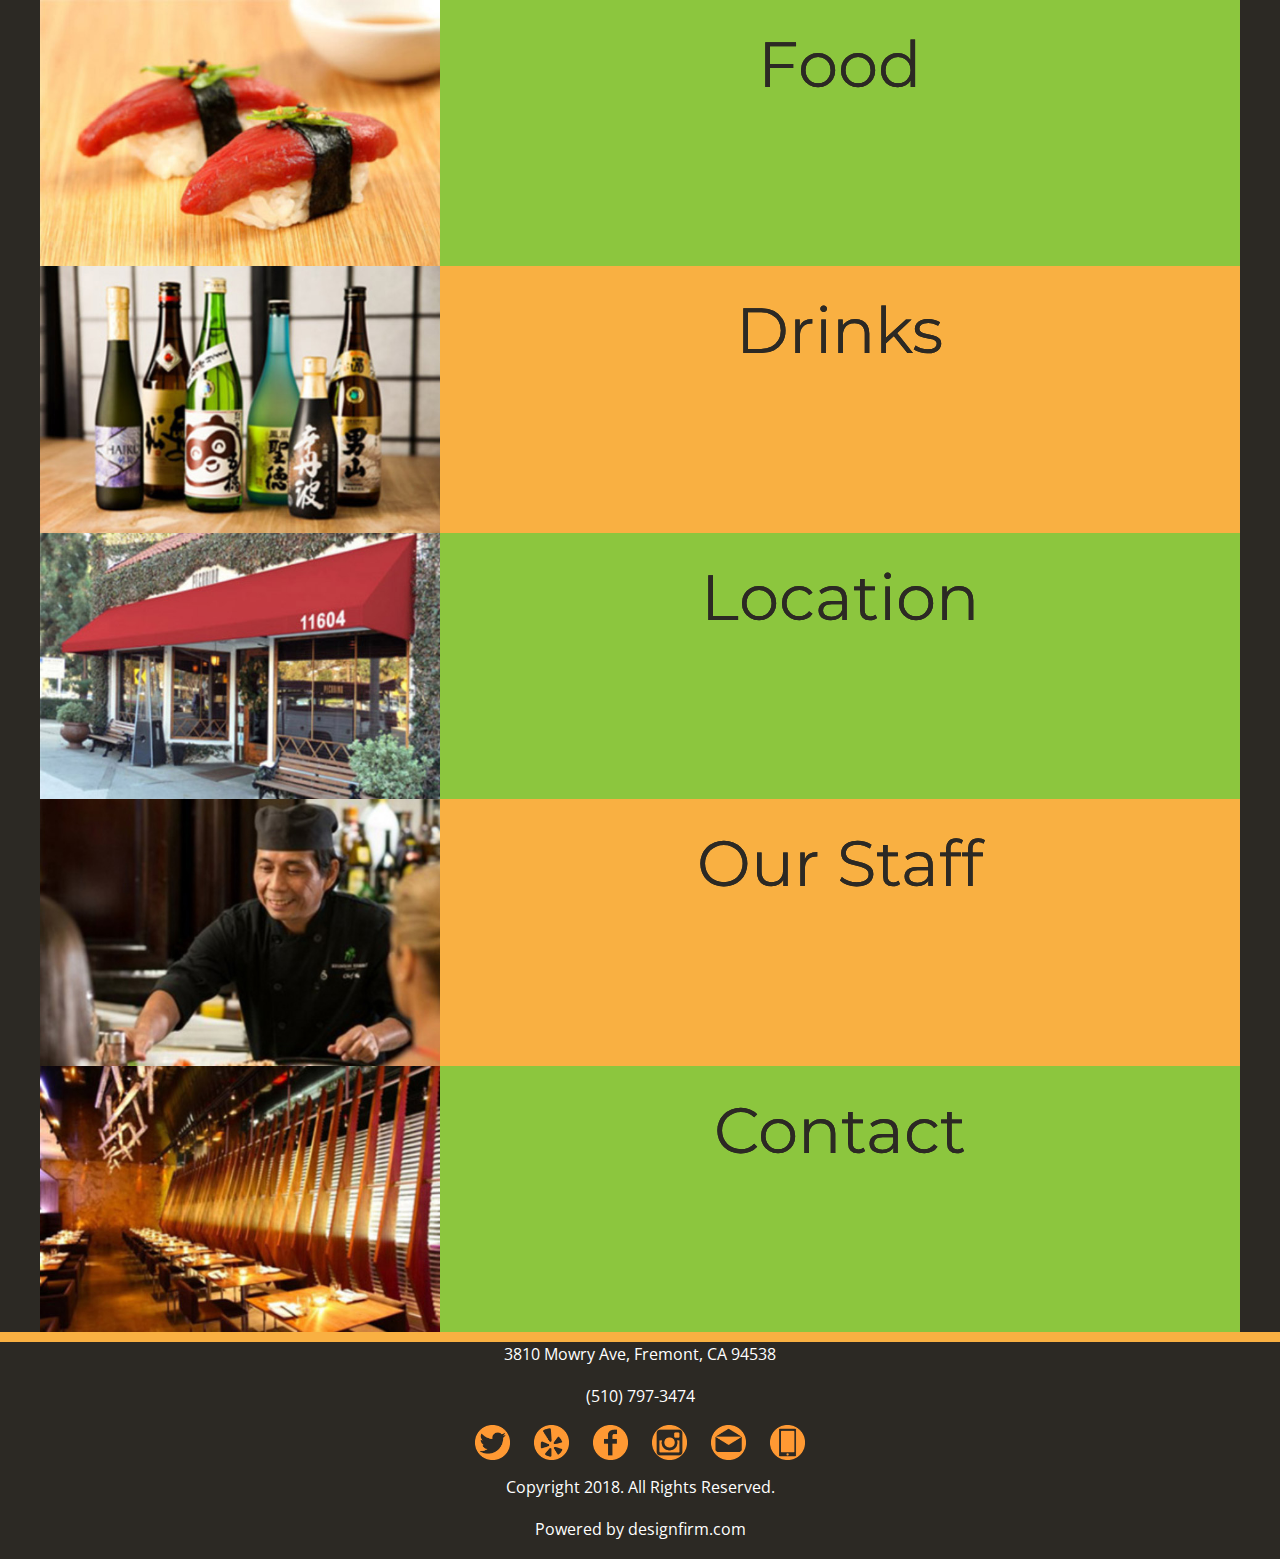
<file: index.html>
<!doctype html>
<html class="no-js" lang="en" dir="ltr">
  <head>
    <!-- Global site tag (gtag.js) - Google Analytics -->
    <script async src="https://www.googletagmanager.com/gtag/js?id=UA-130548534-3"></script>
    <script>
      window.dataLayer = window.dataLayer || [];
      function gtag(){dataLayer.push(arguments);}
      gtag('js', new Date());
      gtag('config', 'UA-130548534-3');
    </script>

    <!--Compatibility-->
    <meta charset="utf-8">
    <meta http-equiv="X-UA-Compatible" content="ie=edge">

    <!-- Social Metadata-->
    <meta property="og:title" content="Aniki's Sushi and Sake Bar">
    <meta property="og:description" content="Great selection of sushi and sake in Fremont.">
    <meta property="og:image" content="https://xs9734.github.io/anikisushi/images/food.jpg">
    <meta property="og:url" content="https://xs9734.github.io/anikisushi/index.html">
    <meta property="og:type" content="restaurant.restaurant">
    <meta name="twitter:title" content="Aniki's Sushi and Sake Bar ">
    <meta name="twitter:description" content="Great selection of sushi and sake located in Fremont.">
    <meta name="twitter:image" content="https://xs9734.github.io/anikisushi/images/food.jpg">
    <meta name="twitter:card" content="summary_large_image"> 



    <!-- Author & SEO Info-->
    <meta name="author" content="David Cervantes">
    <meta name="keywords" content="aniki, Sushi Bar, Sushi, Sake, Fremont, Sushi Restaurant, Japanese Cuisine, Food ">
    <meta name="description" content="Aniki's Sushi is a restaurant and sake bar located on Mowry Avenue and Fremont Boulevard in Fremont California. The menu contains many delicious options such as sushi platters, sashimi, bento bowls, katsu and a great selection of sake.">
    <meta name="viewport" content="width=device-width, initial-scale=1.0">
    <title>Aniki's Sushi | Restaurant and Sake Bar</title>
    <link href="https://fonts.googleapis.com/css?family=Montserrat:400,700|Open+Sans:300i,400" rel="stylesheet"> 
    <link rel="stylesheet" href="css/foundation.css">
    <link rel="stylesheet" href="css/app.css">
  </head>
  
  <body>

    <!-- Mobile Navigation -->
    <div id="mobile-nav" class="title-bar topbar-center-logo-mobile" data-responsive-toggle="topbar-center-logo" data-hide-for="large">
      <div class="title-bar-left">
        <div class="title-bar-title"><a href="index.html"><img src="images/aniki_logo.png" alt="Aniki Sushi Logo"/></a></div>
      </div>
      <div class="title-bar-right">
        <button class="hollow button warning large" id="nav-button" type="button" data-toggle="example-dropdown-bottom-right" onclick="menubuttonanimate(this)">
          <div class="bar1"></div>
          <div class="bar2"></div>
          <div class="bar3"></div>
        </button>
        <nav class="dropdown-pane" data-position="bottom" data-alignment="right" id="example-dropdown-bottom-right" data-dropdown data-auto-focus="true">
          <!-- My dropdown content in here -->
          <ul>
            <li><a href="pages/food.html">Food</a></li>
            <li><a href="pages/drinks.html">Drinks</a></li>
            <li><a href="pages/location.html">Location</a></li>
            <li><a href="pages/staff.html">Our&nbsp;Staff</a></li>
            <li><a href="pages/contact.html">Contact</a></li>
          </ul>
        </nav>
      </div>
    </div>

  <!-- Tablet & Desktop Navigation -->
<!--
  <div class="top-bar topbar-center-logo" id="topbar-center-logo" data-hide-for="large">
    <div class="top-bar-left">
      <ul class="menu vertical medium-horizontal">
        <li><a href="pages/food.html">Food</a></li>
        <li><a href="pages/food.html">Drinks</a></li>
        <li><a href="pages/location.html">Location</a></li>
      </ul>
    </div>
    <div class="top-bar-center">
      <a href="#"><img src="https://placehold.it/100x39" alt="" /></a>
    </div>
    <div class="top-bar-right">
      <ul class="menu vertical medium-horizontal">
        <li><a href="pages/staff.html">Our&nbsp;Staff</a></li>
        <li><a href="pages/contact.html">Contact</a></li>

      </ul>
    </div>
  </div>
-->

  <!-- Main Content -->
  <div class="grid-container">

    <!-- Food Tab -->
    <div id="first-box" class="grid-x grid-padding-x">
      <div  class="small-12 medium-4 cell">
        <a href="pages/food.html">
          <img src="images/food.jpg" alt="">
        </a>
      </div>
      <div class="small-12 medium-8 cell nav-box-odd text-center">
        <a href="pages/food.html">
          Food
        </a>
      </div>
    </div>
    
    <!-- Drinks Tab-->
    <div class="grid-x grid-padding-x">
      <div class="small-12 medium-4 cell">
        <a href="pages/drinks.html">
          <img src="images/drinks.jpg" alt="">
        </a>
      </div>
      <div class="small-12 medium-8 cell nav-box-even text-center">
        <a href="pages/drinks.html">
          Drinks
        </a>
      </div>
    </div>

    <!-- Location Tab -->
    <div class="grid-x grid-padding-x">
      <div class="small-12 medium-4 cell">
        <a href="pages/location.html">
          <img src="images/location.jpg" alt="Aniki's Sushi outdoor view">
        </a>
      </div>
      <div class="small-12 medium-8 cell nav-box-odd text-center">
        <a href="pages/location.html">
          Location
        </a>
      </div>
    </div>
    
    <!-- Our Staff Tab-->
    <div class="grid-x grid-padding-x">
      <div class="small-12 medium-4 cell">
        <a href="pages/staff.html">
          <img src="images/staff.jpg" alt="">
        </a>
      </div>
      <div class="small-12 medium-8 cell nav-box-even text-center">
        <a href="pages/staff.html">
          Our Staff
        </a>
      </div>
    </div>

    <!-- Contact Tab -->
    <div class="grid-x grid-padding-x">
        <div class="small-12 medium-4 cell">
          <a href="pages/contact.html">
            <img src="images/contact.jpg" alt="">
          </a>
        </div>
        <div class="small-12 medium-8 cell nav-box-odd text-center">
          <a href="pages/contact.html">
            Contact
          </a>
        </div>
      </div>
      
  </div>

  <footer>
    <p> 3810 Mowry Ave, Fremont, CA 94538</p>
    <p> (510) 797-3474</p>
    <ul id="footer-social-list">
      <li>
        <a href="https://www.twitter.com/" target="_blank" rel="noreferrer"> 
          <img src="images/social/twit.png" alt="" height="35px" width="35px">
        </a>
      </li>
      <li>
        <a href="https://www.yelp.com/biz/anikis-sushi-fremont" target="_blank" rel="noreferrer">        
          <img src="images/social/yelp.png" alt="" height="35px" width="35px">
        </a>
      </li>
      <li>
        <a href="https://www.facebook.com/" target="_blank" rel="noreferrer"> 
          <img src="images/social/face.png" alt="" height="35px" width="35px">
        </a>
      </li>
      <li>        
        <a href="https://www.instagram.com/" target="_blank" rel="noreferrer"> 
          <img src="images/social/insta.png" alt="" height="35px" width="35px">
        </a>
      </li>
      <li>
        <a href="mailto:support@anikisushi.com">         
          <img src="images/social/mail.png" alt="" height="35px" width="35px">
        </a>
      </li>
      <li>
        <a href="tel:+18005550000"> 
          <img src="images/social/phone.png" alt="" height="35px" width="35px">
        </a>
      </li>
    </ul>
    <p> Copyright 2018. All Rights Reserved.</p>
    <p> Powered by designfirm.com</p>
  </footer>

    <script src="js/vendor/jquery.js"></script>
    <script src="js/vendor/what-input.js"></script>
    <script src="js/vendor/foundation.js"></script>
    <script src="js/app.js"></script>
  </body>
</html>
</file>
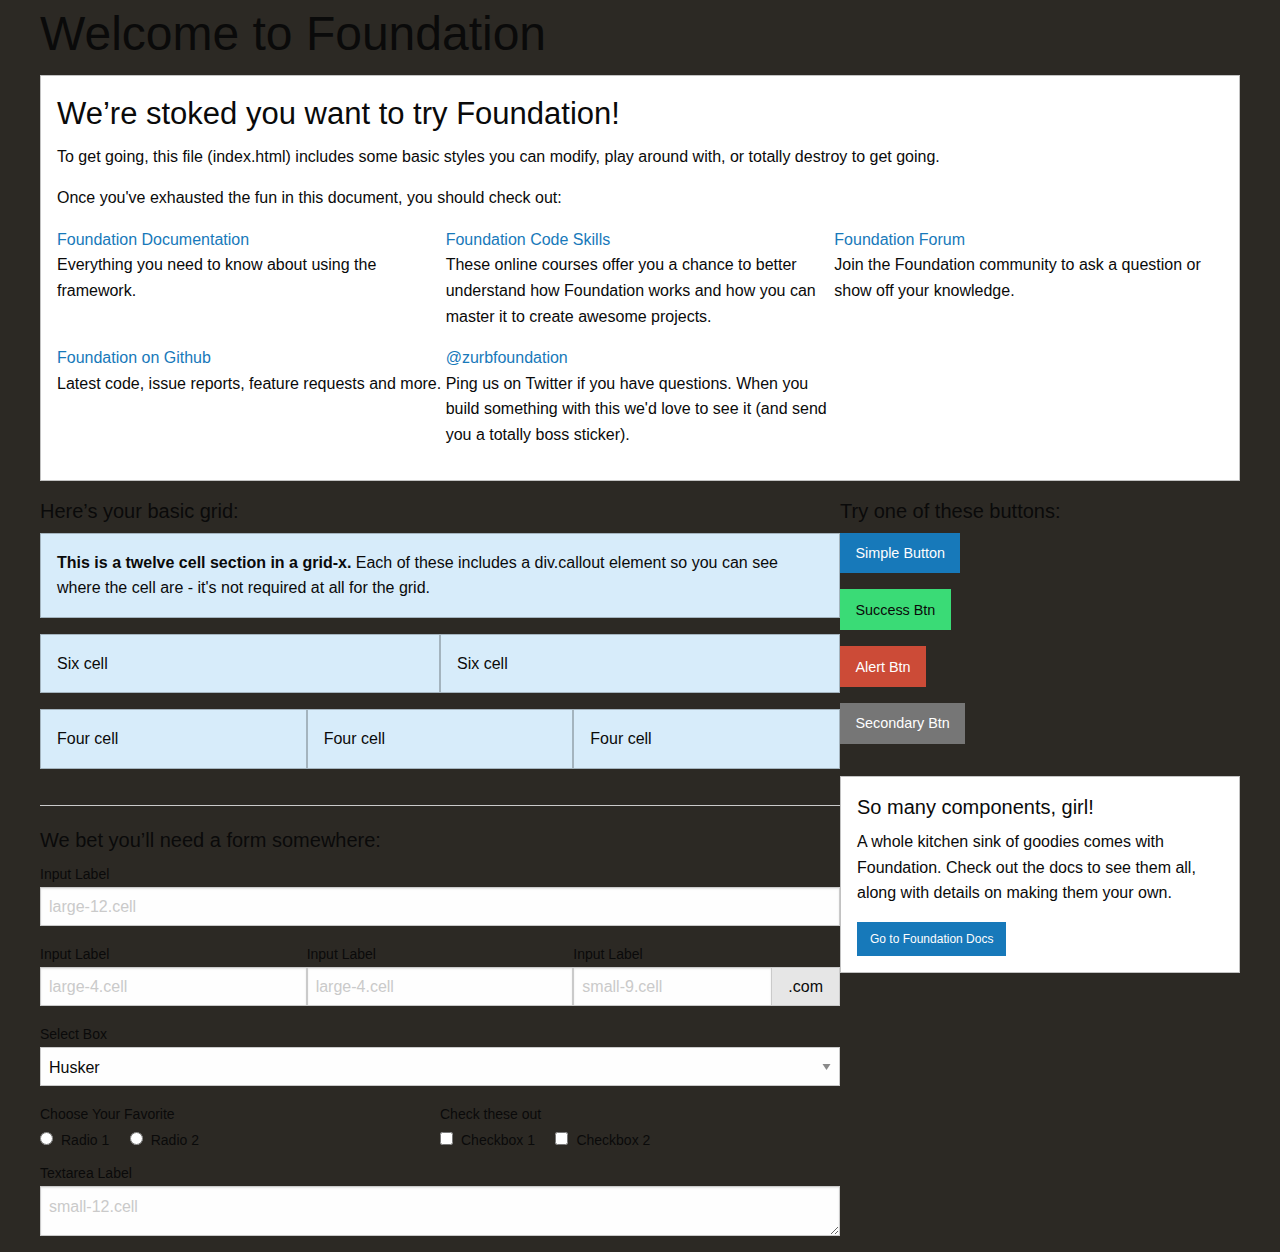
<file: reference.html>
<!doctype html>
<html class="no-js" lang="en" dir="ltr">
  <head>
    <meta charset="utf-8">
    <meta http-equiv="x-ua-compatible" content="ie=edge">
    <meta name="viewport" content="width=device-width, initial-scale=1.0">
    <title>Foundation for Sites</title>
    <link rel="stylesheet" href="css/foundation.css">
    <link rel="stylesheet" href="css/app.css">
  </head>
  <body>
    <div class="grid-container">
      <div class="grid-x grid-padding-x">
        <div class="large-12 cell">
          <h1>Welcome to Foundation</h1>
        </div>
      </div>

      <div class="grid-x grid-padding-x">
        <div class="large-12 cell">
          <div class="callout">
            <h3>We&rsquo;re stoked you want to try Foundation! </h3>
            <p>To get going, this file (index.html) includes some basic styles you can modify, play around with, or totally destroy to get going.</p>
            <p>Once you've exhausted the fun in this document, you should check out:</p>
            <div class="grid-x grid-padding-x">
              <div class="large-4 medium-4 cell">
                <p><a href="http://foundation.zurb.com/docs">Foundation Documentation</a><br />Everything you need to know about using the framework.</p>
              </div>
              <div class="large-4 medium-4 cell">
                <p><a href="http://zurb.com/university/code-skills">Foundation Code Skills</a><br />These online courses offer you a chance to better understand how Foundation works and how you can master it to create awesome projects.</p>
              </div>
              <div class="large-4 medium-4 cell">
                <p><a href="http://foundation.zurb.com/forum">Foundation Forum</a><br />Join the Foundation community to ask a question or show off your knowledge.</p>
              </div>
            </div>
            <div class="grid-x grid-padding-x">
              <div class="large-4 medium-4 medium-push-2 cell">
                <p><a href="http://github.com/zurb/foundation">Foundation on Github</a><br />Latest code, issue reports, feature requests and more.</p>
              </div>
              <div class="large-4 medium-4 medium-pull-2 cell">
                <p><a href="https://twitter.com/ZURBfoundation">@zurbfoundation</a><br />Ping us on Twitter if you have questions. When you build something with this we'd love to see it (and send you a totally boss sticker).</p>
              </div>
            </div>
          </div>
        </div>
      </div>

      <div class="grid-x grid-padding-x">
        <div class="large-8 medium-8 cell">
          <h5>Here&rsquo;s your basic grid:</h5>
          <!-- Grid Example -->

          <div class="grid-x grid-padding-x">
            <div class="large-12 cell">
              <div class="primary callout">
                <p><strong>This is a twelve cell section in a grid-x.</strong> Each of these includes a div.callout element so you can see where the cell are - it's not required at all for the grid.</p>
              </div>
            </div>
          </div>
          <div class="grid-x grid-padding-x">
            <div class="large-6 medium-6 cell">
              <div class="primary callout">
                <p>Six cell</p>
              </div>
            </div>
            <div class="large-6 medium-6 cell">
              <div class="primary callout">
                <p>Six cell</p>
              </div>
            </div>
          </div>
          <div class="grid-x grid-padding-x">
            <div class="large-4 medium-4 small-4 cell">
              <div class="primary callout">
                <p>Four cell</p>
              </div>
            </div>
            <div class="large-4 medium-4 small-4 cell">
              <div class="primary callout">
                <p>Four cell</p>
              </div>
            </div>
            <div class="large-4 medium-4 small-4 cell">
              <div class="primary callout">
                <p>Four cell</p>
              </div>
            </div>
          </div>

          <hr />

          <h5>We bet you&rsquo;ll need a form somewhere:</h5>
          <form>
            <div class="grid-x grid-padding-x">
              <div class="large-12 cell">
                <label>Input Label</label>
                <input type="text" placeholder="large-12.cell" />
              </div>
            </div>
            <div class="grid-x grid-padding-x">
              <div class="large-4 medium-4 cell">
                <label>Input Label</label>
                <input type="text" placeholder="large-4.cell" />
              </div>
              <div class="large-4 medium-4 cell">
                <label>Input Label</label>
                <input type="text" placeholder="large-4.cell" />
              </div>
              <div class="large-4 medium-4 cell">
                <div class="grid-x">
                  <label>Input Label</label>
                  <div class="input-group">
                    <input type="text" placeholder="small-9.cell" class="input-group-field" />
                    <span class="input-group-label">.com</span>
                  </div>
                </div>
              </div>
            </div>
            <div class="grid-x grid-padding-x">
              <div class="large-12 cell">
                <label>Select Box</label>
                <select>
                  <option value="husker">Husker</option>
                  <option value="starbuck">Starbuck</option>
                  <option value="hotdog">Hot Dog</option>
                  <option value="apollo">Apollo</option>
                </select>
              </div>
            </div>
            <div class="grid-x grid-padding-x">
              <div class="large-6 medium-6 cell">
                <label>Choose Your Favorite</label>
                <input type="radio" name="pokemon" value="Red" id="pokemonRed"><label for="pokemonRed">Radio 1</label>
                <input type="radio" name="pokemon" value="Blue" id="pokemonBlue"><label for="pokemonBlue">Radio 2</label>
              </div>
              <div class="large-6 medium-6 cell">
                <label>Check these out</label>
                <input id="checkbox1" type="checkbox"><label for="checkbox1">Checkbox 1</label>
                <input id="checkbox2" type="checkbox"><label for="checkbox2">Checkbox 2</label>
              </div>
            </div>
            <div class="grid-x grid-padding-x">
              <div class="large-12 cell">
                <label>Textarea Label</label>
                <textarea placeholder="small-12.cell"></textarea>
              </div>
            </div>
          </form>
        </div>

        <div class="large-4 medium-4 cell">
          <h5>Try one of these buttons:</h5>
          <p><a href="#" class="button">Simple Button</a><br/>
          <a href="#" class="success button">Success Btn</a><br/>
          <a href="#" class="alert button">Alert Btn</a><br/>
          <a href="#" class="secondary button">Secondary Btn</a></p>
          <div class="callout">
            <h5>So many components, girl!</h5>
            <p>A whole kitchen sink of goodies comes with Foundation. Check out the docs to see them all, along with details on making them your own.</p>
            <a href="http://foundation.zurb.com/sites/docs/" class="small button">Go to Foundation Docs</a>
          </div>
        </div>
      </div>
    </div>

    <script src="js/vendor/jquery.js"></script>
    <script src="js/vendor/what-input.js"></script>
    <script src="js/vendor/foundation.js"></script>
    <script src="js/app.js"></script>
  </body>
</html>
</file>
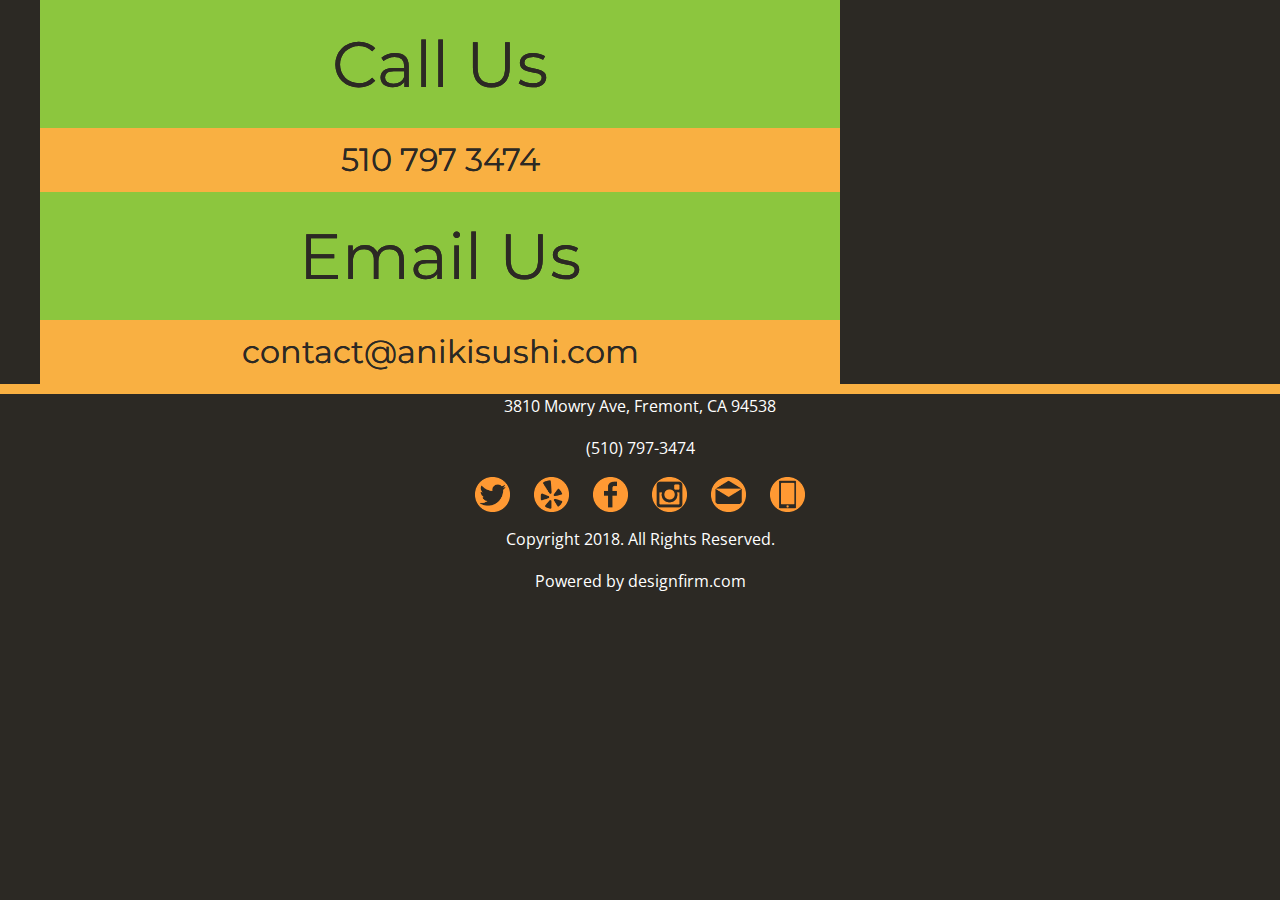
<file: pages/contact.html>
<!doctype html>
<html class="no-js" lang="en" dir="ltr">
  <head>
    <!-- Global site tag (gtag.js) - Google Analytics -->
    <script async src="https://www.googletagmanager.com/gtag/js?id=UA-130548534-3"></script>
    <script>
      window.dataLayer = window.dataLayer || [];
      function gtag(){dataLayer.push(arguments);}
      gtag('js', new Date());
      gtag('config', 'UA-130548534-3');
    </script>

    <!--Compatibility-->
    <meta charset="utf-8">
    <meta http-equiv="X-UA-Compatible" content="ie=edge">

    <!-- Social Metadata-->
    <meta property="og:title" content="Aniki's Sushi and Sake Bar">
    <meta property="og:description" content="Aniki's is Located on Mowry Avenue and Fremont Boulevard.">
    <meta property="og:image" content="https://xs9734.github.io/anikisushi/images/contact_og.jpg">
    <meta property="og:url" content="https://xs9734.github.io/anikisushi/contact.html">
    <meta property="og:type" content="restaurant.restaurant">
    <meta name="twitter:title" content="Aniki's Sushi and Sake Bar ">
    <meta name="twitter:description" content="Aniki's is Located on Mowry Avenue and Fremont Boulevard.">
    <meta name="twitter:image" content="https://xs9734.github.io/anikisushi/images/food.jpg">
    <meta name="twitter:card" content="summary_large_image"> 



    <!-- Author & SEO Info-->
    <meta name="author" content="David Cervantes">
    <meta name="keywords" content="aniki, Sushi Bar, Sushi, Sake, Fremont, Sushi Restaurant, Japanese Cuisine, Food, location, map ">
    <meta name="description" content="Aniki's Sushi is a restaurant and sake bar located on Mowry Avenue and Fremont Boulevard in Fremont California. We are open every day, our hours are below.">
    <meta name="viewport" content="width=device-width, initial-scale=1.0">
    <title>Aniki's Sushi | Restaurant and Sake Bar</title>
    <link href="https://fonts.googleapis.com/css?family=Montserrat:400,700|Open+Sans:300i,400" rel="stylesheet"> 
    <link rel="stylesheet" href="../css/foundation.css">
    <link rel="stylesheet" href="../css/app.css">
  </head>
  <body>

    <!-- Mobile Navigation -->
    <div id="mobile-nav" class="title-bar topbar-center-logo-mobile" data-responsive-toggle="topbar-center-logo" data-hide-for="large">
      <div class="title-bar-left">
        <div class="title-bar-title"><a href="../index.html"><img src="../images/aniki_logo.png" alt="Aniki Sushi Logo"/></a></div>
      </div>
      <div class="title-bar-right">
        <button class="hollow button warning large" id="nav-button" type="button" data-toggle="example-dropdown-bottom-right" onclick="menubuttonanimate(this)">
          <div class="bar1"></div>
          <div class="bar2"></div>
          <div class="bar3"></div>
        </button>
        <nav class="dropdown-pane" data-position="bottom" data-alignment="right" id="example-dropdown-bottom-right" data-dropdown data-auto-focus="true">
          <!-- My dropdown content in here -->
          <ul>
            <li><a href="food.html">Food</a></li>
            <li><a href="drinks.html">Drinks</a></li>
            <li><a href="location.html">Location</a></li>
            <li><a href="staff.html">Our&nbsp;Staff</a></li>
            <li><a href="contact.html">Contact</a></li>
          </ul>
        </nav>
      </div>
    </div>

  <!-- Main Content -->
  <div class="grid-container">

    <!-- Call Tab -->
    <div id="first-box" class="grid-x grid-padding-x">
        <div class="small-12 large-8 cell nav-box-odd text-center">
          <a href="">
            Call Us
          </a>
        </div>
        <div class="small-12 large-8 cell nav-box-even text-center subhead">
            <a href="">
                510 797 3474
            </a>
          </div>
      </div>
      
      <!-- Email Tab-->
      <div class="grid-x grid-padding-x">
        <div class="small-12 large-8 cell nav-box-odd text-center">
            <a href="">
              Email Us
            </a>
          </div>
          <div class="small-12 large-8 cell nav-box-even text-center subhead">
              <a href="">
                contact@anikisushi.com
              </a>
            </div>
        </div>
    
  </div>

  <footer>
    <p> 3810 Mowry Ave, Fremont, CA 94538</p>
    <p> (510) 797-3474</p>
    <ul id="footer-social-list">
      <li>
        <a href="https://www.twitter.com/" target="_blank" rel="noreferrer"> 
          <img src="../images/social/twit.png" alt="" height="35px" width="35px">
        </a>
      </li>
      <li>
        <a href="https://www.yelp.com/biz/anikis-sushi-fremont" target="_blank" rel="noreferrer">        
          <img src="../images/social/yelp.png" alt="" height="35px" width="35px">
        </a>
      </li>
      <li>
        <a href="https://www.facebook.com/" target="_blank" rel="noreferrer"> 
          <img src="../images/social/face.png" alt="" height="35px" width="35px">
        </a>
      </li>
      <li>        
        <a href="https://www.instagram.com/" target="_blank" rel="noreferrer"> 
          <img src="../images/social/insta.png" alt="" height="35px" width="35px">
        </a>
      </li>
      <li>
        <a href="mailto:support@anikisushi.com">         
          <img src="../images/social/mail.png" alt="" height="35px" width="35px">
        </a>
      </li>
      <li>
        <a href="tel:+18005550000"> 
          <img src="../images/social/phone.png" alt="" height="35px" width="35px">
        </a>
      </li>
    </ul>
    <p> Copyright 2018. All Rights Reserved.</p>
    <p> Powered by designfirm.com</p>
  </footer>

    <script src="../js/vendor/jquery.js"></script>
    <script src="../js/vendor/what-input.js"></script>
    <script src="../js/vendor/foundation.js"></script>
    <script src="../js/app.js"></script>
  </body>
</html>
</file>
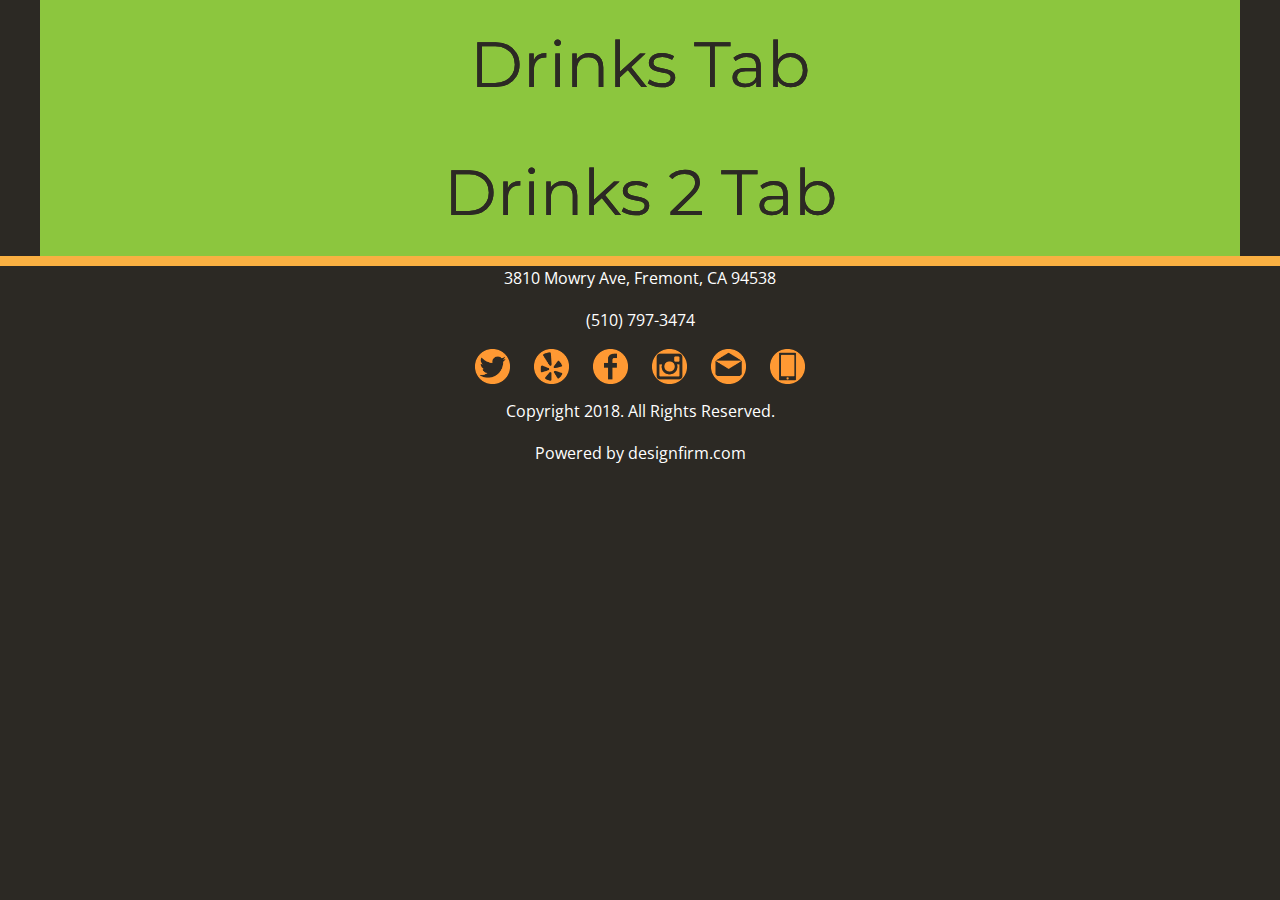
<file: pages/drinks.html>
<!doctype html>
<html class="no-js" lang="en" dir="ltr">
  <head>
    <!-- Global site tag (gtag.js) - Google Analytics -->
    <script async src="https://www.googletagmanager.com/gtag/js?id=UA-130548534-3"></script>
    <script>
      window.dataLayer = window.dataLayer || [];
      function gtag(){dataLayer.push(arguments);}
      gtag('js', new Date());
      gtag('config', 'UA-130548534-3');
    </script>

    <!--Compatibility-->
    <meta charset="utf-8">
    <meta http-equiv="X-UA-Compatible" content="ie=edge">

    <!-- Social Metadata-->
    <meta property="og:title" content="Aniki's Sushi and Sake Bar">
    <meta property="og:description" content="Aniki's is Located on Mowry Avenue and Fremont Boulevard.">
    <meta property="og:image" content="https://xs9734.github.io/anikisushi/images/location_og.jpg">
    <meta property="og:url" content="https://xs9734.github.io/anikisushi/location.html">
    <meta property="og:type" content="restaurant.restaurant">
    <meta name="twitter:title" content="Aniki's Sushi and Sake Bar ">
    <meta name="twitter:description" content="Aniki's is Located on Mowry Avenue and Fremont Boulevard.">
    <meta name="twitter:image" content="https://xs9734.github.io/anikisushi/images/food.jpg">
    <meta name="twitter:card" content="summary_large_image"> 



    <!-- Author & SEO Info-->
    <meta name="author" content="David Cervantes">
    <meta name="keywords" content="aniki, Sushi Bar, Sushi, Sake, Fremont, Sushi Restaurant, Japanese Cuisine, Food, location, map ">
    <meta name="description" content="Aniki's Sushi is a restaurant and sake bar located on Mowry Avenue and Fremont Boulevard in Fremont California. We are open every day, our hours are below.">
    <meta name="viewport" content="width=device-width, initial-scale=1.0">
    <title>Aniki's Sushi | Restaurant and Sake Bar</title>
    <link href="https://fonts.googleapis.com/css?family=Montserrat:400,700|Open+Sans:300i,400" rel="stylesheet"> 
    <link rel="stylesheet" href="../css/foundation.css">
    <link rel="stylesheet" href="../css/app.css">
  </head>
  <body>

    <!-- Mobile Navigation -->
    <div id="mobile-nav" class="title-bar topbar-center-logo-mobile" data-responsive-toggle="topbar-center-logo" data-hide-for="large">
        <div class="title-bar-left">
          <div class="title-bar-title"><a href="../index.html"><img src="../images/aniki_logo.png" alt="Aniki Sushi Logo"/></a></div>
        </div>
        <div class="title-bar-right">
          <button class="hollow button warning large" id="nav-button" type="button" data-toggle="example-dropdown-bottom-right" onclick="menubuttonanimate(this)">
            <div class="bar1"></div>
            <div class="bar2"></div>
            <div class="bar3"></div>
          </button>
          <nav class="dropdown-pane" data-position="bottom" data-alignment="right" id="example-dropdown-bottom-right" data-dropdown data-auto-focus="true">
            <!-- My dropdown content in here -->
            <ul>
              <li><a href="food.html">Food</a></li>
              <li><a href="drinks.html">Drinks</a></li>
              <li><a href="location.html">Location</a></li>
              <li><a href="staff.html">Our&nbsp;Staff</a></li>
              <li><a href="contact.html">Contact</a></li>
            </ul>
          </nav>
        </div>
      </div>

  <!-- Main Content -->
  <div class="grid-container">
    <!--Menu of Food Start-->
    <div id="first-box" class="grid-x grid-padding-x">
        <div class="small-12 medium-12 cell">
            <ul class="foodmenu vertical accordion" data-accordion-menu>
                <!--Drinks 1-->
                <li class="small-12 medium-12 cell nav-box-odd text-center">
                    <a href="#">Drinks Tab</a>
                    <ul class="vertical nested">
                        <li class="small-12 medium-12 cell nav-box-even-sub"><a href="#">Drink 1</a>
                            <ul class="horizontal nested">
                                <li class="food-item"><p>Drink-Item<br>0.00</p></li>
                            </ul>
                        </li>
                        <li class="small-12 medium-12 cell nav-box-even-sub"><a href="#">Drink 2</a>
                            <ul class="horizontal nested">
                                <li class="food-item"><p>Drink-Item<br>0.00</p></li>
                            </ul>
                        </li>
                    </ul>
                </li>
                <!--Drinks 2-->
                <li class="small-12 medium-12 cell nav-box-odd text-center">
                    <a href="#">Drinks 2 Tab</a>
                    <ul class="vertical nested">
                        <li class="small-12 medium-12 cell nav-box-even-sub"><a href="#">Drink 3</a>
                            <ul class="horizontal nested">
                                <li class="food-item"><p>Drink-Item<br>0.00</p></li>
                            </ul>
                        </li>
                        <li class="small-12 medium-12 cell nav-box-even-sub"><a href="#">Drink 4</a>
                            <ul class="horizontal nested">
                                <li class="food-item"><p>Drink-Item<br>0.00</p></li>
                            </ul>
                        </li>
                    </ul>
                </li>
            </ul>
        </div>        
    </div>
    <!--Menu of Food End-->
  </div>

  <footer>
    <p> 3810 Mowry Ave, Fremont, CA 94538</p>
    <p> (510) 797-3474</p>
    <ul id="footer-social-list">
      <li>
        <a href="https://www.twitter.com/" target="_blank" rel="noreferrer"> 
          <img src="../images/social/twit.png" alt="" height="35px" width="35px">
        </a>
      </li>
      <li>
        <a href="https://www.yelp.com/biz/anikis-sushi-fremont" target="_blank" rel="noreferrer">        
          <img src="../images/social/yelp.png" alt="" height="35px" width="35px">
        </a>
      </li>
      <li>
        <a href="https://www.facebook.com/" target="_blank" rel="noreferrer"> 
          <img src="../images/social/face.png" alt="" height="35px" width="35px">
        </a>
      </li>
      <li>        
        <a href="https://www.instagram.com/" target="_blank" rel="noreferrer"> 
          <img src="../images/social/insta.png" alt="" height="35px" width="35px">
        </a>
      </li>
      <li>
        <a href="mailto:support@anikisushi.com">         
          <img src="../images/social/mail.png" alt="" height="35px" width="35px">
        </a>
      </li>
      <li>
        <a href="tel:+18005550000"> 
          <img src="../images/social/phone.png" alt="" height="35px" width="35px">
        </a>
      </li>
    </ul>
    <p> Copyright 2018. All Rights Reserved.</p>
    <p> Powered by designfirm.com</p>
  </footer>

    <script src="../js/vendor/jquery.js"></script>
    <script src="../js/vendor/what-input.js"></script>
    <script src="../js/vendor/foundation.js"></script>
    <script src="../js/app.js"></script>
  </body>
</html>
</file>
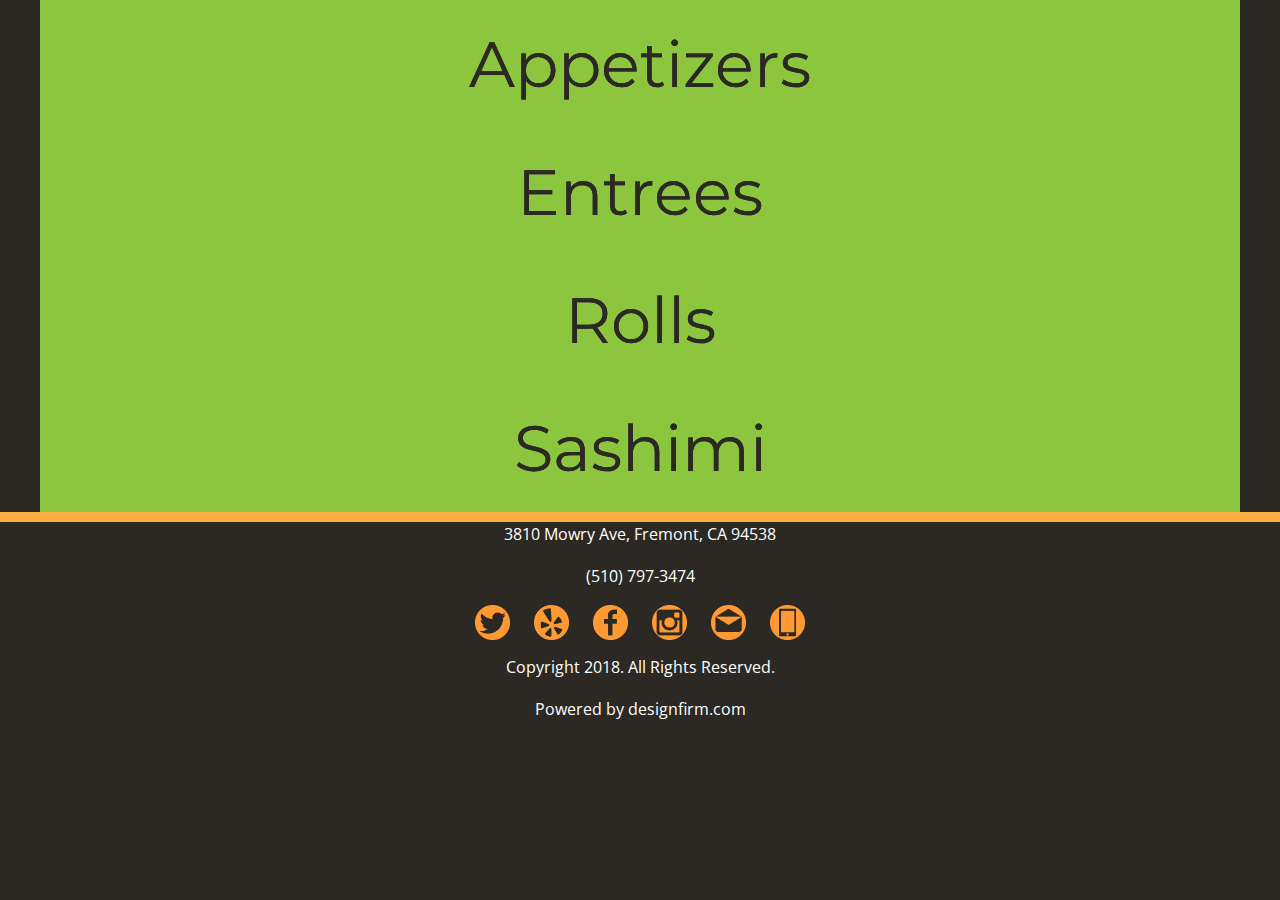
<file: pages/food.html>
<!doctype html>
<html class="no-js" lang="en" dir="ltr">
  <head>
    <!-- Global site tag (gtag.js) - Google Analytics -->
    <script async src="https://www.googletagmanager.com/gtag/js?id=UA-130548534-3"></script>
    <script>
      window.dataLayer = window.dataLayer || [];
      function gtag(){dataLayer.push(arguments);}
      gtag('js', new Date());
      gtag('config', 'UA-130548534-3');
    </script>

    <!--Compatibility-->
    <meta charset="utf-8">
    <meta http-equiv="X-UA-Compatible" content="ie=edge">

    <!-- Social Metadata-->
    <meta property="og:title" content="Aniki's Sushi and Sake Bar">
    <meta property="og:description" content="Aniki's is Located on Mowry Avenue and Fremont Boulevard.">
    <meta property="og:image" content="https://xs9734.github.io/anikisushi/images/location_og.jpg">
    <meta property="og:url" content="https://xs9734.github.io/anikisushi/location.html">
    <meta property="og:type" content="restaurant.restaurant">
    <meta name="twitter:title" content="Aniki's Sushi and Sake Bar ">
    <meta name="twitter:description" content="Aniki's is Located on Mowry Avenue and Fremont Boulevard.">
    <meta name="twitter:image" content="https://xs9734.github.io/anikisushi/images/food.jpg">
    <meta name="twitter:card" content="summary_large_image"> 



    <!-- Author & SEO Info-->
    <meta name="author" content="David Cervantes">
    <meta name="keywords" content="aniki, Sushi Bar, Sushi, Sake, Fremont, Sushi Restaurant, Japanese Cuisine, Food, location, map ">
    <meta name="description" content="Aniki's Sushi is a restaurant and sake bar located on Mowry Avenue and Fremont Boulevard in Fremont California. We are open every day, our hours are below.">
    <meta name="viewport" content="width=device-width, initial-scale=1.0">
    <title>Aniki's Sushi | Restaurant and Sake Bar</title>
    <link href="https://fonts.googleapis.com/css?family=Montserrat:400,700|Open+Sans:300i,400" rel="stylesheet"> 
    <link rel="stylesheet" href="../css/foundation.css">
    <link rel="stylesheet" href="../css/app.css">
  </head>
  <body>

    <!-- Mobile Navigation -->
    <div id="mobile-nav" class="title-bar topbar-center-logo-mobile" data-responsive-toggle="topbar-center-logo" data-hide-for="large">
        <div class="title-bar-left">
          <div class="title-bar-title"><a href="../index.html"><img src="../images/aniki_logo.png" alt="Aniki Sushi Logo"/></a></div>
        </div>
        <div class="title-bar-right">
          <button class="hollow button warning large" id="nav-button" type="button" data-toggle="example-dropdown-bottom-right" onclick="menubuttonanimate(this)">
            <div class="bar1"></div>
            <div class="bar2"></div>
            <div class="bar3"></div>
          </button>
          <nav class="dropdown-pane" data-position="bottom" data-alignment="right" id="example-dropdown-bottom-right" data-dropdown data-auto-focus="true">
            <!-- My dropdown content in here -->
            <ul>
              <li><a href="food.html">Food</a></li>
              <li><a href="drinks.html">Drinks</a></li>
              <li><a href="location.html">Location</a></li>
              <li><a href="staff.html">Our&nbsp;Staff</a></li>
              <li><a href="contact.html">Contact</a></li>
            </ul>
          </nav>
        </div>
      </div>

  <!-- Main Content -->
  <div class="grid-container">
    <!--Menu of Food Start-->
    <div id="first-box" class="grid-x grid-padding-x">
        <div class="small-12 medium-12 cell">
            <ul class="foodmenu vertical accordion" data-accordion-menu>
                <!--Appetizers-->
                <li class="small-12 medium-12 cell nav-box-odd text-center">
                    <a href="#" >Appetizers</a>
                    <ul class="vertical nested">
                        <li class="small-12 medium-12 cell nav-box-even-sub"><a href="#">Kitchen</a>
                            <ul class="horizontal nested">
                                <li class="food-item"><p>Edamame<br>2.95</p></li>
                                <li class="food-item"><p>Spicy Garlic Edamame<br>4.95</p></li>
                                <li class="food-item"><p>Gyoza<br>5.95</p></li>
                                <li class="food-item"><p>Kaki Fried<br>7.95</p></li>
                                <li class="food-item"><p>Agedashi Tofu<br>5.50</p></li>
                                <li class="food-item"><p>Fried Calamari<br>8.95</p></li>
                                <li class="food-item"><p>Soft Shell Crab<br>7.95</p></li>
                                <li class="food-item"><p>Yakitori<br>5.95</p></li>
                                <li class="food-item"><p>Hamachi Kama<br>10.95</p></li>
                                <li class="food-item"><p>Salmon Kama<br>8.95</p></li>
                                <li class="food-item"><p>Shumai<br>6.95</p></li>
                                <li class="food-item"><p>Shrimp Tempura<br>6.95</p></li>
                                <li class="food-item"><p>Vegetable Tempura<br>5.95</p></li>
                                <li class="food-item"><p>Shrimp w/ Vegetable Tempura<br>7.95</p></li>
                                <li class="food-item"><p>Aniki's Double Delight<br>9.95</p></li>
                            </ul>
                        </li>
                        <li class="small-12 medium-12 cell nav-box-even-sub"><a href="#">Sushi Bar</a>
                            <ul class="horizontal nested">
                                <li class="food-item"><p>Food-Item<br>0.00</p></li>
                            </ul>
                        </li>
                        <li class="small-12 medium-12 cell nav-box-even-sub"><a href="#">Side Orders</a>
                            <ul class="horizontal nested">
                                <li class="food-item"><p>Food-Item<br>0.00</p></li>
                            </ul>
                        </li>
                    </ul>
                </li>
                <!--Entrees-->
                <li class="small-12 medium-12 cell nav-box-odd text-center">
                    <a href="#">Entrees</a>
                    <ul class="vertical nested">
                        <li class="small-12 medium-12 cell nav-box-even-sub"><a href="#">Teriyaki</a>
                            <ul class="horizontal nested">
                                <li class="food-item"><p>Food-Item<br>0.00</p></li>
                            </ul>
                        </li>
                        <li class="small-12 medium-12 cell nav-box-even-sub"><a href="#">Katsu</a>
                            <ul class="horizontal nested">
                                <li class="food-item"><p>Food-Item<br>0.00</p></li>
                            </ul>
                        </li>
                        <li class="small-12 medium-12 cell nav-box-even-sub"><a href="#">Udon</a>
                            <ul class="horizontal nested">
                                <li class="food-item"><p>Food-Item<br>0.00</p></li>
                            </ul>
                        </li>
                        <li class="small-12 medium-12 cell nav-box-even-sub"><a href="#">Bento Box</a>
                            <ul class="horizontal nested">
                                <li class="food-item"><p>Food-Item<br>0.00</p></li>
                            </ul>
                        </li>
                        <li class="small-12 medium-12 cell nav-box-even-sub"><a href="#">Lunch Bowl</a>
                            <ul class="horizontal nested">
                                <li class="food-item"><p>Food-Item<br>0.00</p></li>
                            </ul>
                        </li>
                        <li class="small-12 medium-12 cell nav-box-even-sub"><a href="#">Kid's Menu</a>
                            <ul class="horizontal nested">
                                <li class="food-item"><p>Food-Item<br>0.00</p></li>
                            </ul>
                        </li>
                    </ul>
                </li>
                <!--Rolls-->
                <li class="small-12 medium-12 cell nav-box-odd text-center">
                    <a href="#">Rolls</a>
                    <ul class="vertical nested">
                        <li class="small-12 medium-12 cell nav-box-even-sub"><a href="#">Traditional</a>
                            <ul class="horizontal nested">
                                <li class="food-item"><p>Food-Item<br>0.00</p></li>
                            </ul>
                        </li>
                        <li class="small-12 medium-12 cell nav-box-even-sub"><a href="#">Special</a>
                            <ul class="horizontal nested">
                                <li class="food-item"><p>Food-Item<br>0.00</p></li>
                            </ul>
                        </li>
                        <li class="small-12 medium-12 cell nav-box-even-sub"><a href="#">Temaki</a>
                            <ul class="horizontal nested">
                                <li class="food-item"><p>Food-Item<br>0.00</p></li>
                            </ul>
                        </li>
                        <li class="small-12 medium-12 cell nav-box-even-sub"><a href="#">Cooked</a>
                            <ul class="horizontal nested">
                                <li class="food-item"><p>Food-Item<br>0.00</p></li>
                            </ul>
                        </li>
                        <li class="small-12 medium-12 cell nav-box-even-sub"><a href="#">Tempura</a>
                            <ul class="horizontal nested">
                                <li class="food-item"><p>Food-Item<br>0.00</p></li>
                            </ul>
                        </li>
                        <li class="small-12 medium-12 cell nav-box-even-sub"><a href="#">Vegeterian</a>
                            <ul class="horizontal nested">
                                <li class="food-item"><p>Food-Item<br>0.00</p></li>
                            </ul>
                        </li>
                    </ul>
                </li>
                <!--Sashimi-->
                <li class="small-12 medium-12 cell nav-box-odd text-center">
                    <a href="#">Sashimi</a>
                    <ul class="vertical nested">
                        <li class="small-12 medium-12 cell nav-box-even-sub"><a href="#">Sashimi & Sushi</a>
                            <ul class="horizontal nested">
                                <li class="food-item"><p>Food-Item<br>0.00</p></li>
                            </ul>
                        </li>
                        <li class="small-12 medium-12 cell nav-box-even-sub"><a href="#">Sashimi & Nigiri</a>
                            <ul class="horizontal nested">
                                <li class="food-item"><p>Food-Item<br>0.00</p></li>
                            </ul>
                        </li>
                        <li class="small-12 medium-12 cell nav-box-even-sub"><a href="#">Party Platters</a>
                            <ul class="horizontal nested">
                                <li class="food-item"><p>Food-Item<br>0.00</p></li>
                            </ul>
                        </li>
                    </ul>
                </li>
            </ul>
        </div>        
    </div>
    <!--Menu of Food End-->
  </div>

  <footer>
    <p> 3810 Mowry Ave, Fremont, CA 94538</p>
    <p> (510) 797-3474</p>
    <ul id="footer-social-list">
      <li>
        <a href="https://www.twitter.com/" target="_blank" rel="noreferrer"> 
          <img src="../images/social/twit.png" alt="" height="35px" width="35px">
        </a>
      </li>
      <li>
        <a href="https://www.yelp.com/biz/anikis-sushi-fremont" target="_blank" rel="noreferrer">        
          <img src="../images/social/yelp.png" alt="" height="35px" width="35px">
        </a>
      </li>
      <li>
        <a href="https://www.facebook.com/" target="_blank" rel="noreferrer"> 
          <img src="../images/social/face.png" alt="" height="35px" width="35px">
        </a>
      </li>
      <li>        
        <a href="https://www.instagram.com/" target="_blank" rel="noreferrer"> 
          <img src="../images/social/insta.png" alt="" height="35px" width="35px">
        </a>
      </li>
      <li>
        <a href="mailto:support@anikisushi.com">         
          <img src="../images/social/mail.png" alt="" height="35px" width="35px">
        </a>
      </li>
      <li>
        <a href="tel:+18005550000"> 
          <img src="../images/social/phone.png" alt="" height="35px" width="35px">
        </a>
      </li>
    </ul>
    <p> Copyright 2018. All Rights Reserved.</p>
    <p> Powered by designfirm.com</p>
  </footer>

    <script src="../js/vendor/jquery.js"></script>
    <script src="../js/vendor/what-input.js"></script>
    <script src="../js/vendor/foundation.js"></script>
    <script src="../js/app.js"></script>
  </body>
</html>
</file>
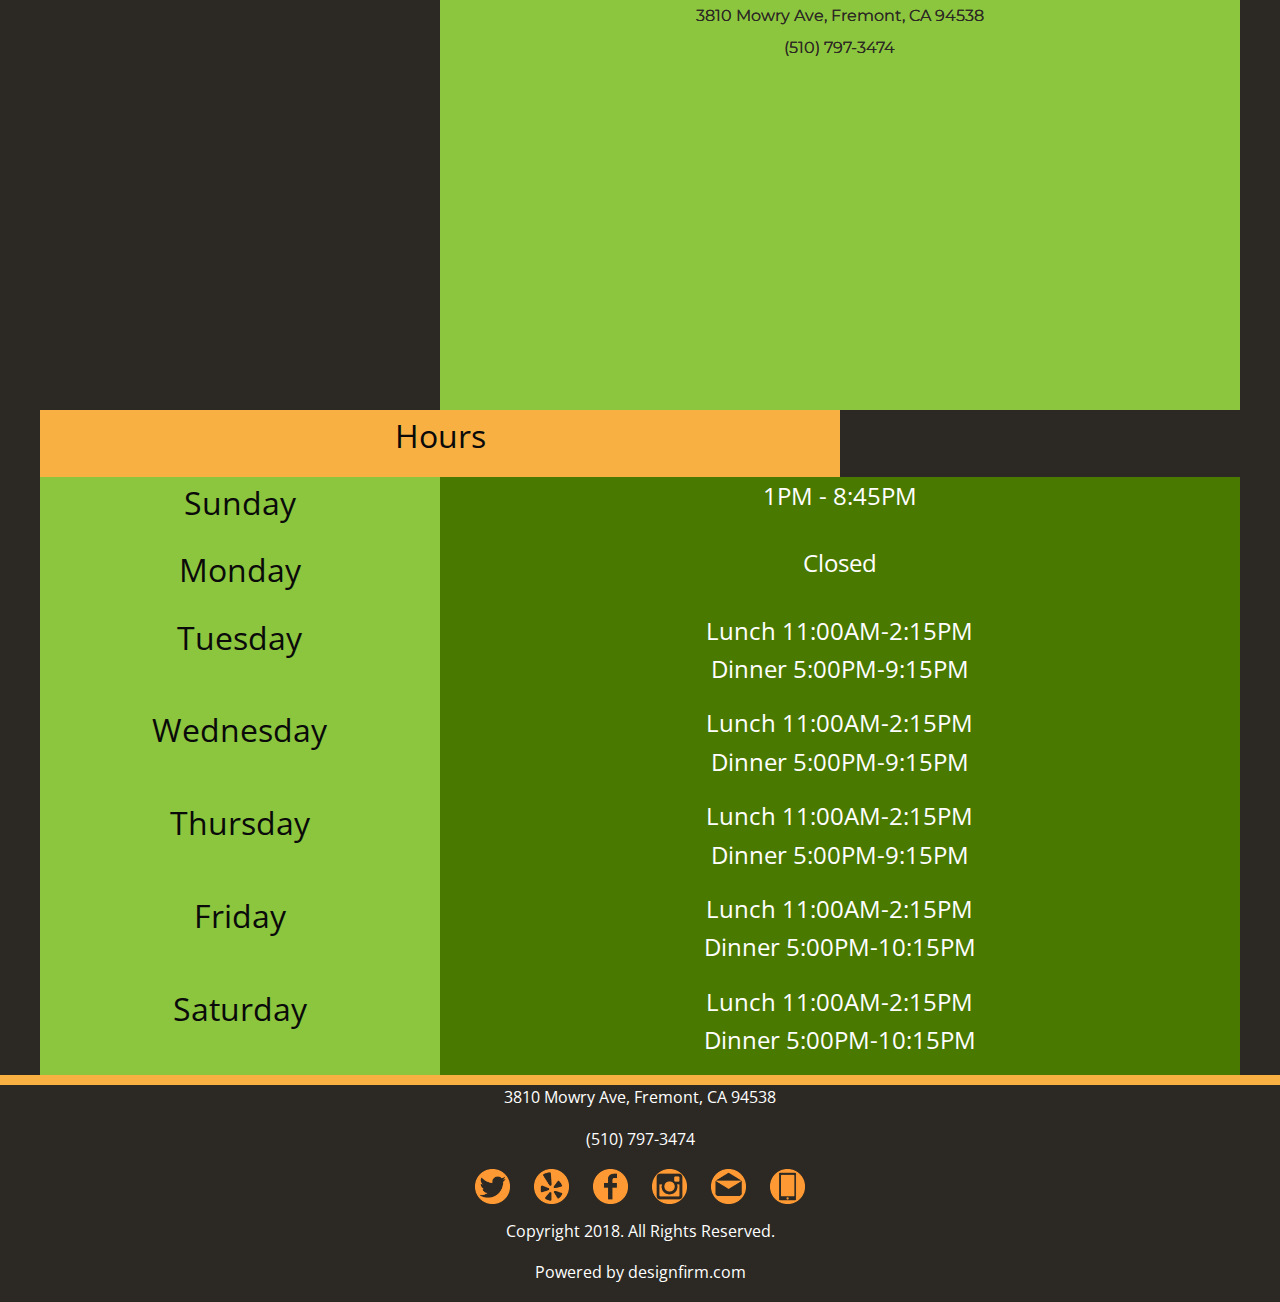
<file: pages/location.html>
<!doctype html>
<html class="no-js" lang="en" dir="ltr">
  <head>
    <!-- Global site tag (gtag.js) - Google Analytics -->
    <script async src="https://www.googletagmanager.com/gtag/js?id=UA-130548534-3"></script>
    <script>
      window.dataLayer = window.dataLayer || [];
      function gtag(){dataLayer.push(arguments);}
      gtag('js', new Date());
      gtag('config', 'UA-130548534-3');
    </script>

    <!--Compatibility-->
    <meta charset="utf-8">
    <meta http-equiv="X-UA-Compatible" content="ie=edge">

    <!-- Social Metadata-->
    <meta property="og:title" content="Aniki's Sushi and Sake Bar">
    <meta property="og:description" content="Aniki's is Located on Mowry Avenue and Fremont Boulevard.">
    <meta property="og:image" content="https://xs9734.github.io/anikisushi/images/location_og.jpg">
    <meta property="og:url" content="https://xs9734.github.io/anikisushi/location.html">
    <meta property="og:type" content="restaurant.restaurant">
    <meta name="twitter:title" content="Aniki's Sushi and Sake Bar ">
    <meta name="twitter:description" content="Aniki's is Located on Mowry Avenue and Fremont Boulevard.">
    <meta name="twitter:image" content="https://xs9734.github.io/anikisushi/images/food.jpg">
    <meta name="twitter:card" content="summary_large_image"> 



    <!-- Author & SEO Info-->
    <meta name="author" content="David Cervantes">
    <meta name="keywords" content="aniki, Sushi Bar, Sushi, Sake, Fremont, Sushi Restaurant, Japanese Cuisine, Food, location, map ">
    <meta name="description" content="Aniki's Sushi is a restaurant and sake bar located on Mowry Avenue and Fremont Boulevard in Fremont California. We are open every day, our hours are below.">
    <meta name="viewport" content="width=device-width, initial-scale=1.0">
    <title>Aniki's Sushi | Restaurant and Sake Bar</title>
    <link href="https://fonts.googleapis.com/css?family=Montserrat:400,700|Open+Sans:300i,400" rel="stylesheet"> 
    <link rel="stylesheet" href="../css/foundation.css">
    <link rel="stylesheet" href="../css/app.css">
  </head>
  <body>

    <!-- Mobile Navigation -->
    <div id="mobile-nav" class="title-bar topbar-center-logo-mobile" data-responsive-toggle="topbar-center-logo" data-hide-for="large">
      <div class="title-bar-left">
        <div class="title-bar-title"><a href="../index.html"><img src="../images/aniki_logo.png" alt="Aniki Sushi Logo"/></a></div>
      </div>
      <div class="title-bar-right">
        <button class="hollow button warning large" id="nav-button" type="button" data-toggle="example-dropdown-bottom-right" onclick="menubuttonanimate(this)">
          <div class="bar1"></div>
          <div class="bar2"></div>
          <div class="bar3"></div>
        </button>
        <nav class="dropdown-pane" data-position="bottom" data-alignment="right" id="example-dropdown-bottom-right" data-dropdown data-auto-focus="true">
          <!-- My dropdown content in here -->
          <ul>
            <li><a href="food.html">Food</a></li>
            <li><a href="drinks.html">Drinks</a></li>
            <li><a href="location.html">Location</a></li>
            <li><a href="staff.html">Our&nbsp;Staff</a></li>
            <li><a href="contact.html">Contact</a></li>
          </ul>
        </nav>
      </div>
    </div>

  <!-- Main Content -->
  <div class="grid-container">
    <!-- Address Tab -->
    <div  id="first-box" class="grid-x grid-padding-x" id="first-box">
      <div id="map-wrapper"class="small-12 large-4 cell">
        <iframe id="map" src="https://www.google.com/maps/embed?pb=!1m14!1m8!1m3!1d2289.029260216304!2d-121.98562765461025!3d37.54943048749335!3m2!1i1024!2i768!4f13.1!3m3!1m2!1s0x0%3A0x40ef3c2c755326fa!2sAniki&#39;s+Sushi!5e0!3m2!1sen!2sus!4v1546583588131" frameborder="0" style="border:0" allowfullscreen></iframe>
      </div>
      <div class="small-12 large-8 cell nav-box-odd text-center">
        <a id="address" href="https://maps.google.com/?daddr=3810+Mowry+Ave,+Fremont,+CA">
          3810 Mowry Ave, Fremont, CA 94538 <br>
          (510) 797-3474      
        </a>
      </div>
    </div>

    <!-- Hours Tab -->
    <div class="grid-x grid-padding-x">
      <div class="small-12 large-8 cell nav-box-even text-center day">
        <p>Hours</p>
      </div>
    </div>
    

    <!-- Sunday Tab-->
    <div class="grid-x grid-padding-x">
      <div class="small-12 large-4 cell nav-box-odd text-center day">
        <p>Sunday</p>
      </div>
      <div class="small-12 large-8 cell nav-box-sub text-center">
        <p>1PM - 8:45PM
        </p>
      </div>
    </div>

    <!-- Monday Tab-->
    <div class="grid-x grid-padding-x">
      <div class="small-12 large-4 cell nav-box-odd text-center day">
        <p>Monday</p>
      </div>
      <div class="small-12 large-8 cell nav-box-sub text-center">
        <p>Closed</p>
      </div>
    </div>

    <!-- Tuesday Tab-->
    <div class="grid-x grid-padding-x">
      <div class="small-12 large-4 cell nav-box-odd text-center day">
        <p>Tuesday</p>
      </div>
      <div class="small-12 large-8 cell nav-box-sub text-center">
        <p>Lunch 11:00AM-2:15PM <br> 
           Dinner 5:00PM-9:15PM
        </p>
      </div>
    </div>

    <!-- Wednesday Tab-->
    <div class="grid-x grid-padding-x">
      <div class="small-12 large-4 cell nav-box-odd text-center day">
        <p>Wednesday</p>
      </div>
      <div class="small-12 large-8 cell nav-box-sub text-center">
        <p>Lunch 11:00AM-2:15PM <br> 
           Dinner 5:00PM-9:15PM
        </p>
      </div>
    </div>

    <!-- Thursday Tab-->
    <div class="grid-x grid-padding-x">
      <div class="small-12 large-4 cell nav-box-odd text-center day">
        <p>Thursday</p>
      </div>
      <div class="small-12 large-8 cell nav-box-sub text-center">
        <p>Lunch 11:00AM-2:15PM <br> 
           Dinner 5:00PM-9:15PM
        </p>
      </div>
    </div>

    <!-- Friday Tab-->
    <div class="grid-x grid-padding-x">
      <div class="small-12 large-4 cell nav-box-odd text-center day">
        <p>Friday</p>
      </div>
      <div class="small-12 large-8 cell nav-box-sub text-center">
        <p>Lunch 11:00AM-2:15PM <br> 
           Dinner 5:00PM-10:15PM
        </p>
      </div>
    </div>

    <!-- Saturday Tab-->
    <div class="grid-x grid-padding-x">
      <div class="small-12 large-4 cell nav-box-odd text-center day">
        <p>Saturday</p>
      </div>
      <div class="small-12 large-8 cell nav-box-sub text-center">
        <p>Lunch 11:00AM-2:15PM <br> 
           Dinner 5:00PM-10:15PM
        </p>
      </div>
    </div>
  </div>

  <footer>
    <p> 3810 Mowry Ave, Fremont, CA 94538</p>
    <p> (510) 797-3474</p>
    <ul id="footer-social-list">
      <li>
        <a href="https://www.twitter.com/" target="_blank" rel="noreferrer"> 
          <img src="../images/social/twit.png" alt="" height="35px" width="35px">
        </a>
      </li>
      <li>
        <a href="https://www.yelp.com/biz/anikis-sushi-fremont" target="_blank" rel="noreferrer">        
          <img src="../images/social/yelp.png" alt="" height="35px" width="35px">
        </a>
      </li>
      <li>
        <a href="https://www.facebook.com/" target="_blank" rel="noreferrer"> 
          <img src="../images/social/face.png" alt="" height="35px" width="35px">
        </a>
      </li>
      <li>        
        <a href="https://www.instagram.com/" target="_blank" rel="noreferrer"> 
          <img src="../images/social/insta.png" alt="" height="35px" width="35px">
        </a>
      </li>
      <li>
        <a href="mailto:support@anikisushi.com">         
          <img src="../images/social/mail.png" alt="" height="35px" width="35px">
        </a>
      </li>
      <li>
        <a href="tel:+18005550000"> 
          <img src="../images/social/phone.png" alt="" height="35px" width="35px">
        </a>
      </li>
    </ul>
    <p> Copyright 2018. All Rights Reserved.</p>
    <p> Powered by designfirm.com</p>
  </footer>

    <script src="../js/vendor/jquery.js"></script>
    <script src="../js/vendor/what-input.js"></script>
    <script src="../js/vendor/foundation.js"></script>
    <script src="../js/app.js"></script>
  </body>
</html>
</file>
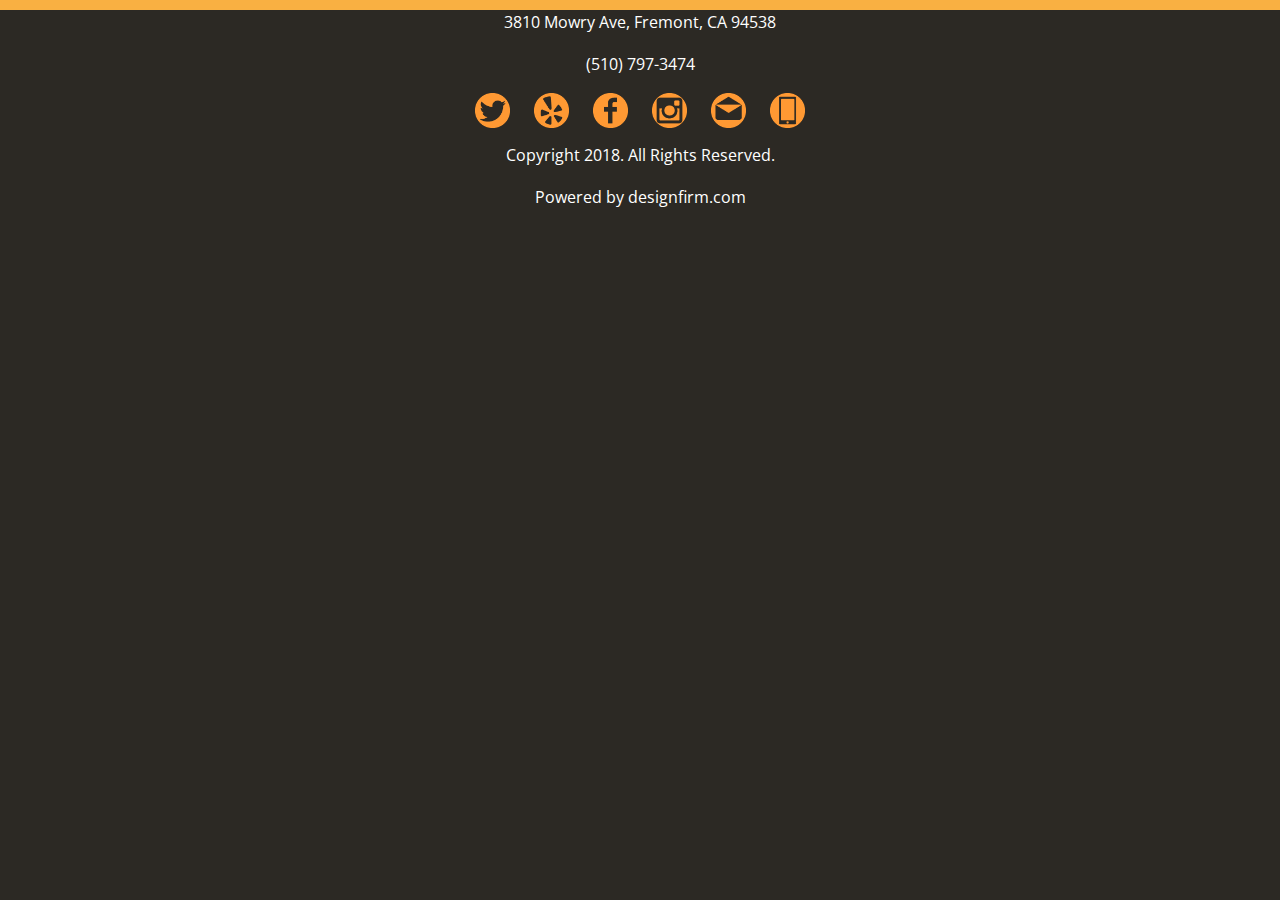
<file: pages/ref.html>
<!doctype html>
<html class="no-js" lang="en" dir="ltr">
  <head>
    <!-- Global site tag (gtag.js) - Google Analytics -->
    <script async src="https://www.googletagmanager.com/gtag/js?id=UA-130548534-3"></script>
    <script>
      window.dataLayer = window.dataLayer || [];
      function gtag(){dataLayer.push(arguments);}
      gtag('js', new Date());
      gtag('config', 'UA-130548534-3');
    </script>

    <!--Compatibility-->
    <meta charset="utf-8">
    <meta http-equiv="X-UA-Compatible" content="ie=edge">

    <!-- Social Metadata-->
    <meta property="og:title" content="Aniki's Sushi and Sake Bar">
    <meta property="og:description" content="Aniki's is Located on Mowry Avenue and Fremont Boulevard.">
    <meta property="og:image" content="https://xs9734.github.io/anikisushi/images/location_og.jpg">
    <meta property="og:url" content="https://xs9734.github.io/anikisushi/location.html">
    <meta property="og:type" content="restaurant.restaurant">
    <meta name="twitter:title" content="Aniki's Sushi and Sake Bar ">
    <meta name="twitter:description" content="Aniki's is Located on Mowry Avenue and Fremont Boulevard.">
    <meta name="twitter:image" content="https://xs9734.github.io/anikisushi/images/food.jpg">
    <meta name="twitter:card" content="summary_large_image"> 



    <!-- Author & SEO Info-->
    <meta name="author" content="David Cervantes">
    <meta name="keywords" content="aniki, Sushi Bar, Sushi, Sake, Fremont, Sushi Restaurant, Japanese Cuisine, Food, location, map ">
    <meta name="description" content="Aniki's Sushi is a restaurant and sake bar located on Mowry Avenue and Fremont Boulevard in Fremont California. We are open every day, our hours are below.">
    <meta name="viewport" content="width=device-width, initial-scale=1.0">
    <title>Aniki's Sushi | Restaurant and Sake Bar</title>
    <link href="https://fonts.googleapis.com/css?family=Montserrat:400,700|Open+Sans:300i,400" rel="stylesheet"> 
    <link rel="stylesheet" href="../css/foundation.css">
    <link rel="stylesheet" href="../css/app.css">
  </head>
  <body>

    <!-- Mobile Navigation -->
    <div id="mobile-nav" class="title-bar topbar-center-logo-mobile" data-responsive-toggle="topbar-center-logo" data-hide-for="large">
      <div class="title-bar-left">
        <div class="title-bar-title"><a href="../index.html"><img src="../images/aniki_logo.png" alt="Aniki Sushi Logo"/></a></div>
      </div>
      <div class="title-bar-right">
        <button class="hollow button warning large" id="nav-button" type="button" data-toggle="example-dropdown-bottom-right" onclick="menubuttonanimate(this)">
          <div class="bar1"></div>
          <div class="bar2"></div>
          <div class="bar3"></div>
        </button>
        <nav class="dropdown-pane" data-position="bottom" data-alignment="right" id="example-dropdown-bottom-right" data-dropdown data-auto-focus="true">
          <!-- My dropdown content in here -->
          <ul>
            <li><a href="food.html">Food</a></li>
            <li><a href="drinks.html">Drinks</a></li>
            <li><a href="location.html">Location</a></li>
            <li><a href="staff.html">Our&nbsp;Staff</a></li>
            <li><a href="contact.html">Contact</a></li>
          </ul>
        </nav>
      </div>
    </div>

  <!-- Main Content -->
  <div class="grid-container">

    <!-- Tab -->
    <div  class="grid-x grid-padding-x">
    </div>
    
  </div>

  <footer>
    <p> 3810 Mowry Ave, Fremont, CA 94538</p>
    <p> (510) 797-3474</p>
    <ul id="footer-social-list">
      <li>
        <a href="https://www.twitter.com/" target="_blank" rel="noreferrer"> 
          <img src="../images/social/twit.png" alt="" height="35px" width="35px">
        </a>
      </li>
      <li>
        <a href="https://www.yelp.com/biz/anikis-sushi-fremont" target="_blank" rel="noreferrer">        
          <img src="../images/social/yelp.png" alt="" height="35px" width="35px">
        </a>
      </li>
      <li>
        <a href="https://www.facebook.com/" target="_blank" rel="noreferrer"> 
          <img src="../images/social/face.png" alt="" height="35px" width="35px">
        </a>
      </li>
      <li>        
        <a href="https://www.instagram.com/" target="_blank" rel="noreferrer"> 
          <img src="../images/social/insta.png" alt="" height="35px" width="35px">
        </a>
      </li>
      <li>
        <a href="mailto:support@anikisushi.com">         
          <img src="../images/social/mail.png" alt="" height="35px" width="35px">
        </a>
      </li>
      <li>
        <a href="tel:+18005550000"> 
          <img src="../images/social/phone.png" alt="" height="35px" width="35px">
        </a>
      </li>
    </ul>
    <p> Copyright 2018. All Rights Reserved.</p>
    <p> Powered by designfirm.com</p>
  </footer>

    <script src="../js/vendor/jquery.js"></script>
    <script src="../js/vendor/what-input.js"></script>
    <script src="../js/vendor/foundation.js"></script>
    <script src="../js/app.js"></script>
  </body>
</html>
</file>
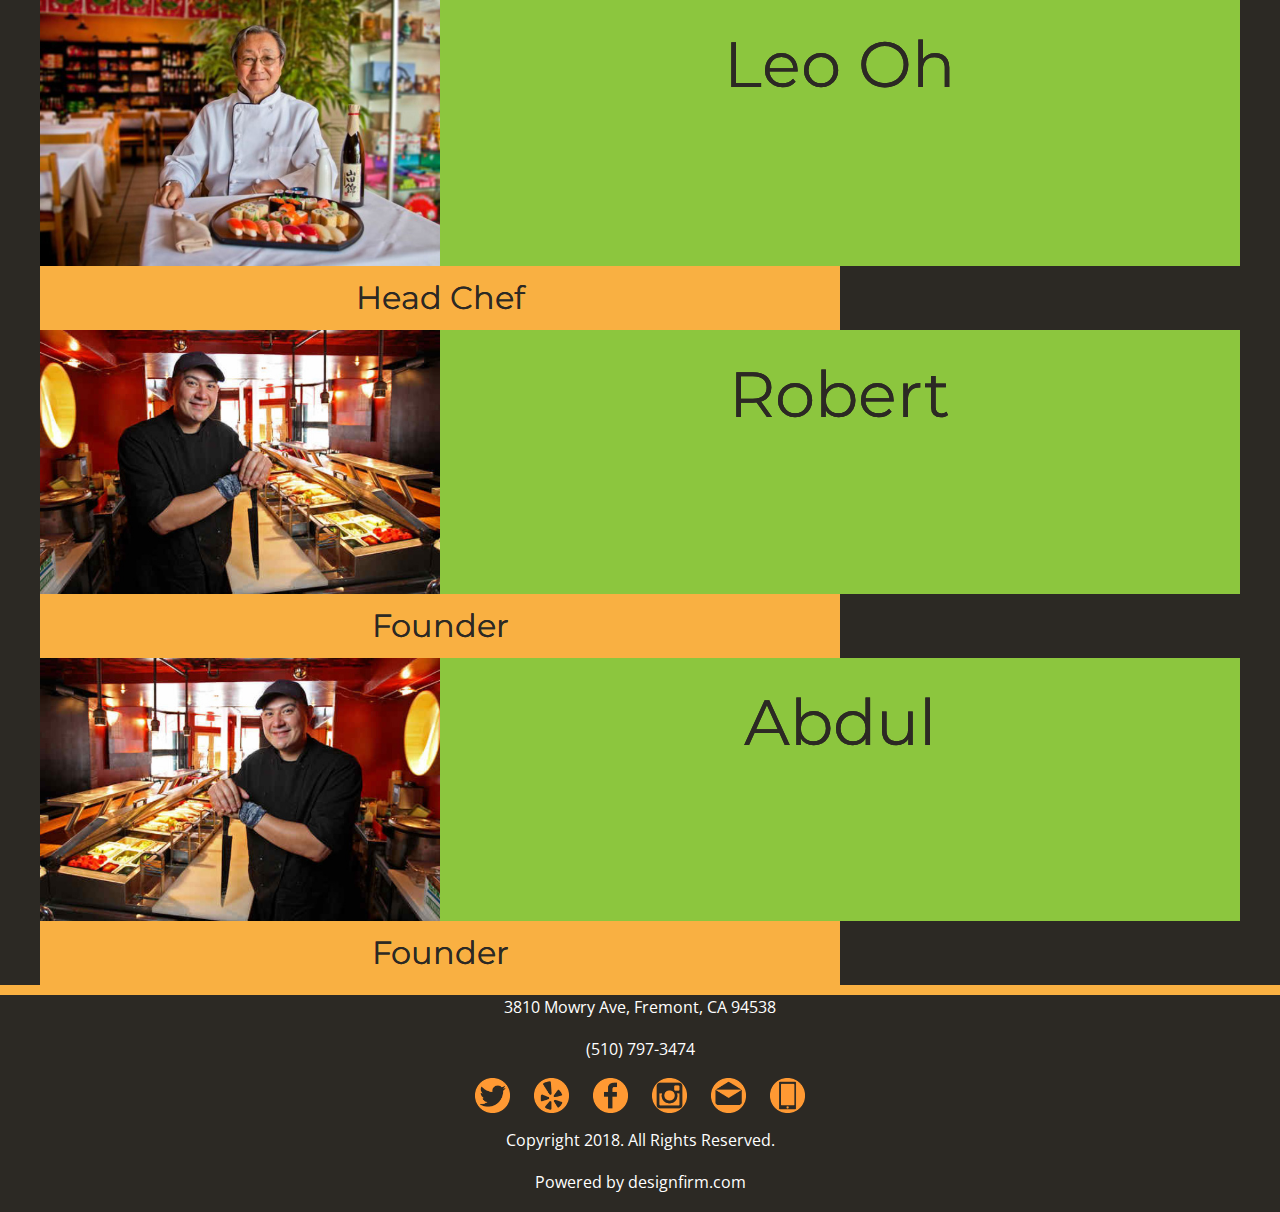
<file: pages/staff.html>
<!doctype html>
<html class="no-js" lang="en" dir="ltr">
  <head>
    <!-- Global site tag (gtag.js) - Google Analytics -->
    <script async src="https://www.googletagmanager.com/gtag/js?id=UA-130548534-3"></script>
    <script>
      window.dataLayer = window.dataLayer || [];
      function gtag(){dataLayer.push(arguments);}
      gtag('js', new Date());
      gtag('config', 'UA-130548534-3');
    </script>

    <!--Compatibility-->
    <meta charset="utf-8">
    <meta http-equiv="X-UA-Compatible" content="ie=edge">

    <!-- Social Metadata-->
    <meta property="og:title" content="Aniki's Sushi and Sake Bar">
    <meta property="og:description" content="Aniki's is Located on Mowry Avenue and Fremont Boulevard.">
    <meta property="og:image" content="https://xs9734.github.io/anikisushi/images/staff_og.jpg">
    <meta property="og:url" content="https://xs9734.github.io/anikisushi/staff.html">
    <meta property="og:type" content="restaurant.restaurant">
    <meta name="twitter:title" content="Aniki's Sushi and Sake Bar ">
    <meta name="twitter:description" content="Aniki's is Located on Mowry Avenue and Fremont Boulevard.">
    <meta name="twitter:image" content="https://xs9734.github.io/anikisushi/images/food.jpg">
    <meta name="twitter:card" content="summary_large_image"> 



    <!-- Author & SEO Info-->
    <meta name="author" content="David Cervantes">
    <meta name="keywords" content="aniki, Sushi Bar, Sushi, Sake, Fremont, Sushi Restaurant, Japanese Cuisine, Food, location, map ">
    <meta name="description" content="Aniki's Sushi is a restaurant and sake bar located on Mowry Avenue and Fremont Boulevard in Fremont California. We are open every day, our hours are below.">
    <meta name="viewport" content="width=device-width, initial-scale=1.0">
    <title>Aniki's Sushi | Restaurant and Sake Bar</title>
    <link href="https://fonts.googleapis.com/css?family=Montserrat:400,700|Open+Sans:300i,400" rel="stylesheet"> 
    <link rel="stylesheet" href="../css/foundation.css">
    <link rel="stylesheet" href="../css/app.css">
  </head>
  <body>

    <!-- Mobile Navigation -->
    <div id="mobile-nav" class="title-bar topbar-center-logo-mobile" data-responsive-toggle="topbar-center-logo" data-hide-for="large">
      <div class="title-bar-left">
        <div class="title-bar-title"><a href="../index.html"><img src="../images/aniki_logo.png" alt="Aniki Sushi Logo"/></a></div>
      </div>
      <div class="title-bar-right">
        <button class="hollow button warning large" id="nav-button" type="button" data-toggle="example-dropdown-bottom-right" onclick="menubuttonanimate(this)">
          <div class="bar1"></div>
          <div class="bar2"></div>
          <div class="bar3"></div>
        </button>
        <nav class="dropdown-pane" data-position="bottom" data-alignment="right" id="example-dropdown-bottom-right" data-dropdown data-auto-focus="true">
          <!-- My dropdown content in here -->
          <ul>
            <li><a href="food.html">Food</a></li>
            <li><a href="drinks.html">Drinks</a></li>
            <li><a href="location.html">Location</a></li>
            <li><a href="staff.html">Our&nbsp;Staff</a></li>
            <li><a href="contact.html">Contact</a></li>
          </ul>
        </nav>
      </div>
    </div>

  <!-- Main Content -->
  <div class="grid-container">

    <!-- Leo Oh Tab -->
    <div id="first-box" class="grid-x grid-padding-x">
        <div  class="small-12 large-4 cell tabes">
          <a href="">
            <img src="../images/headchef.jpg" alt="Chef Leo Oh">
          </a>
        </div>
        <div class="small-12 large-8 cell nav-box-odd text-center">
          <a href="">
            Leo Oh
          </a>
        </div>
        <div class="small-12 large-8 cell nav-box-even text-center subhead">
            <a href="">
              Head Chef
            </a>
          </div>
      </div>
      
      <!-- Robert Tab-->
      <div class="grid-x grid-padding-x">
        <div class="small-12 large-4 cell">
          <a href="">
            <img src="../images/founder.jpg" alt="Robert">
          </a>
        </div>
        <div class="small-12 large-8 cell nav-box-odd text-center">
            <a href="">
              Robert
            </a>
          </div>
          <div class="small-12 large-8 cell nav-box-even text-center subhead">
              <a href="">
                Founder
              </a>
            </div>
        </div>
  
      <!-- Abdul Tab -->
      <div class="grid-x grid-padding-x">
        <div class="small-12 large-4 cell">
          <a href="">
            <img src="../images/founder2.jpg" alt="Abdul">
          </a>
        </div>
        <div class="small-12 large-8 cell nav-box-odd text-center">
            <a href="">
              Abdul
            </a>
          </div>
          <div class="small-12 large-8 cell nav-box-even text-center subhead">
              <a href="">
                Founder
              </a>
            </div>
        </div>

  </div>

  <footer>
    <p> 3810 Mowry Ave, Fremont, CA 94538</p>
    <p> (510) 797-3474</p>
    <ul id="footer-social-list">
      <li>
        <a href="https://www.twitter.com/" target="_blank" rel="noreferrer"> 
          <img src="../images/social/twit.png" alt="" height="35px" width="35px">
        </a>
      </li>
      <li>
        <a href="https://www.yelp.com/biz/anikis-sushi-fremont" target="_blank" rel="noreferrer">        
          <img src="../images/social/yelp.png" alt="" height="35px" width="35px">
        </a>
      </li>
      <li>
        <a href="https://www.facebook.com/" target="_blank" rel="noreferrer"> 
          <img src="../images/social/face.png" alt="" height="35px" width="35px">
        </a>
      </li>
      <li>        
        <a href="https://www.instagram.com/" target="_blank" rel="noreferrer"> 
          <img src="../images/social/insta.png" alt="" height="35px" width="35px">
        </a>
      </li>
      <li>
        <a href="mailto:support@anikisushi.com">         
          <img src="../images/social/mail.png" alt="" height="35px" width="35px">
        </a>
      </li>
      <li>
        <a href="tel:+18005550000"> 
          <img src="../images/social/phone.png" alt="" height="35px" width="35px">
        </a>
      </li>
    </ul>
    <p> Copyright 2018. All Rights Reserved.</p>
    <p> Powered by designfirm.com</p>
  </footer>

    <script src="../js/vendor/jquery.js"></script>
    <script src="../js/vendor/what-input.js"></script>
    <script src="../js/vendor/foundation.js"></script>
    <script src="../js/app.js"></script>
  </body>
</html>
</file>
<file: css/app.css>
/* Fonts

font-family: 'Montserrat', sans-serif; - Headings
font-family: 'Open Sans', sans-serif; - Text
font-family: 'Open Sans', sans-serif; italics - subtext

*/


body{
    background: #2C2924;
    font-family: 'Open Sans', sans-serif;
}

a{
    font-family: 'Montserrat', sans-serif;
}

.cell{
    padding:0;
}

#mobile-nav{
    position: fixed;
    padding:25px 20px 8px 20px;
    z-index:1;
    background: #2C2924;
    border-bottom: 10px #F9B042 solid;

}

.foodmenu{
    margin-bottom:0;
}

.grid-container{
    padding:0;
}

#map-wrapper{
    height:410px;
}

#map{
    width:100%;
    height:410px;
}

.tabes{
    max-width:100%;
}

#first-box{
    padding-top:70px;
    padding-left:0;
    padding-right:0;
    padding-bottom:0;
}

.nav-box-odd{
    padding:0;
    background: #8CC63E;
    overflow: hidden;
}

.nav-box-even{
    padding:0;
    background: #F9B042;
    overflow: hidden;
}

.nav-box-even-sub{
    padding:0;
    background: #F9B042;
    overflow: hidden;
}

.day{
    font-size: 2em;
}

.nav-box-sub{
    padding:0;
    font-size: 1.5em;
    background: #4A7900;
    overflow: hidden;
    color: #FFFFFF;
}

.food-item{
    padding:5px 0 5px 5px;
    font-size: 1em;
    background: #4A7900;
    overflow: hidden;
    color: #FFFFFF;
}

.food-item p{
    margin:0;
    text-align: left;
}

.nav-box-odd a {
    width:100%;
    height:100%;
    display:block;
    overflow:auto;
    text-decoration: unset;
    text-shadow: 0 0 0 #2c2924;
    color: #2c2924;
    font-size: 4em;
    font-family: 'Montserrat', sans-serif;
    transition: 1s;
    line-height:2;
}

.nav-box-odd a:hover,
.nav-box-even a:hover,
.nav-box-even-sub a:hover,
.nav-box-odd a:active,
.nav-box-even a:active,
.nav-box-even-sub a:active {
    text-shadow: 0 0 0 #2c2924;
    transition: 1s;
}

.nav-box-even a{
    width:100%;
    height:100%;
    width:100%;
    height:100%;
    display:block;
    line-height:2;
    overflow:auto;
    text-shadow: 0 0 0 #2c2924;
    text-decoration: unset;
    color: #2c2924;
    font-size: 4em;
    font-family: 'Montserrat', sans-serif;
    transition: 1s;
}

.nav-box-even-sub a{
    width:100%;
    height:100%;
    width:100%;
    height:100%;
    display:block;
    line-height:2;
    overflow:auto;
    text-shadow: 0 0 0 #2c2924;
    text-decoration: unset;
    color: #2c2924;
    font-size: 2em;
    font-family: 'Montserrat', sans-serif;
    transition: 1s;
}

footer{
    text-align:center;
    font-family: 'Open Sans', sans-serif;
    background: #2c2924;
    color: #ffffff;
    border-top:10px #F9B042 solid;
    /*

    Currently the box-shadow doesn't display properly. Disabled until fixed.

    box-shadow:0px 8px 50px 10px #000000;

    */
}

#footer-social-list{
    margin:0;
    padding: 0 0 15px 0;
    align-content: center;
}
#footer-social-list li{
    padding:10px;
    display:inline;
}

.dropdown-pane ul {
    list-style-type: none;
    margin: 0;
    padding: 0;
  }

.dropdown-pane li a:link, .dropdown-pane li a:visited {
    color: #FFFFFF;
    font-size: 2em;
  }
  
.dropdown-pane li a:hover {
    color: #F9B042;
    font-size: 2em;
  }
  
.dropdown-pane li a:active {
    color: #F9B042;
    font-size: 2em;
  }

#address{
    font-size:unset;
}

.subhead{
    font-size:0.5em;
}

.submenu{
    margin-left:0;
}

#nav-button{
    border-radius:100%;
}

.dropdown-pane{
    background:#4A7900;
    border: 3px solid #F9B042;
    border-radius:5px;
    text-align:center;
    box-shadow: 0px 0px 11px 0px #000000;
}

@media only screen and (min-width: 40.063em) and (max-width: 64em) { 
    #nav-button{
        border-radius:100%;
        font-size:2.25em;
    }


}
.bar1, .bar2, .bar3 {
    width: 35px;
    height: 5px;
    background-color: #F9B042;
    margin: 6px 0;
    transition: 0.4s;
  }

  .change .bar1 {
    -webkit-transform: rotate(-45deg) translate(-9px, 6px);
    transform: rotate(-45deg) translate(-9px, 6px);
  }
  
  .change .bar2 {opacity: 0;}
  
  .change .bar3 {
    -webkit-transform: rotate(45deg) translate(-8px, -8px);
    transform: rotate(45deg) translate(-8px, -8px);
  }
/* max-width 640px, mobile-only styles, use when QAing mobile issues */
</file>
